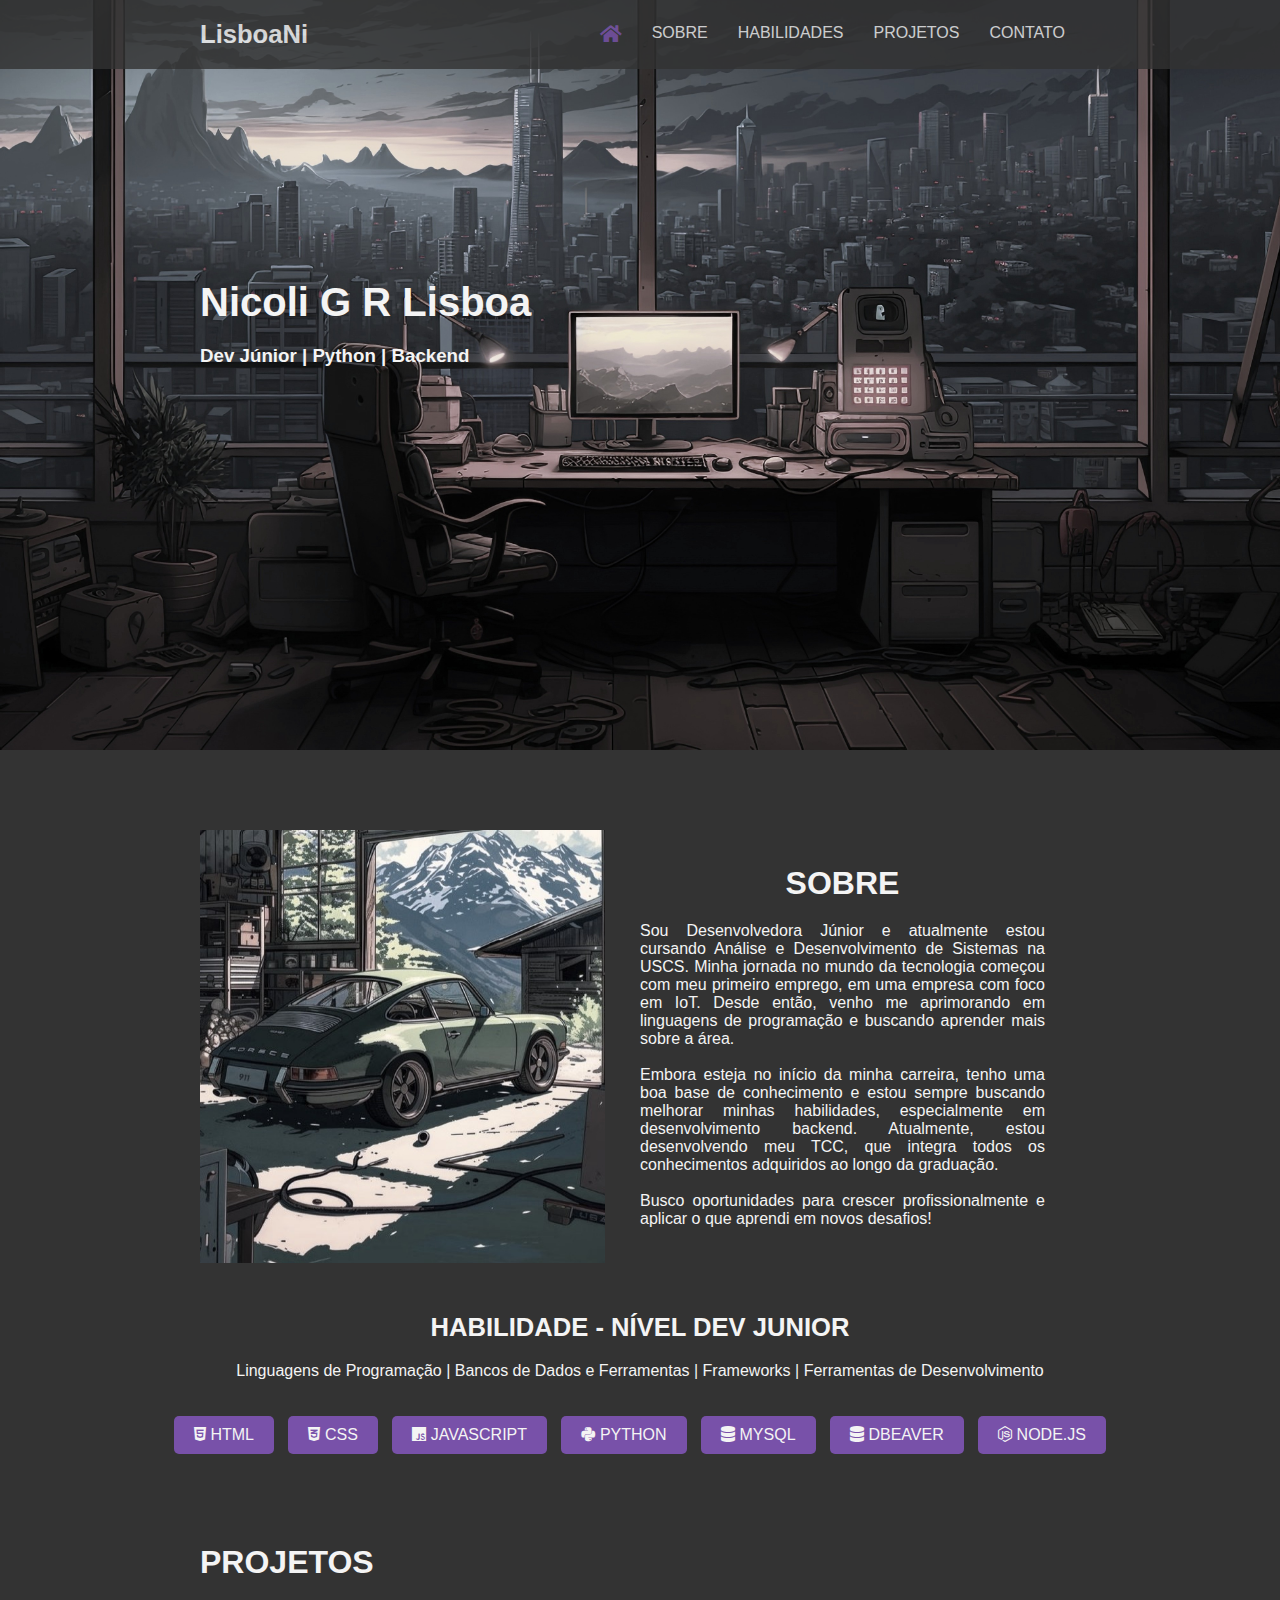
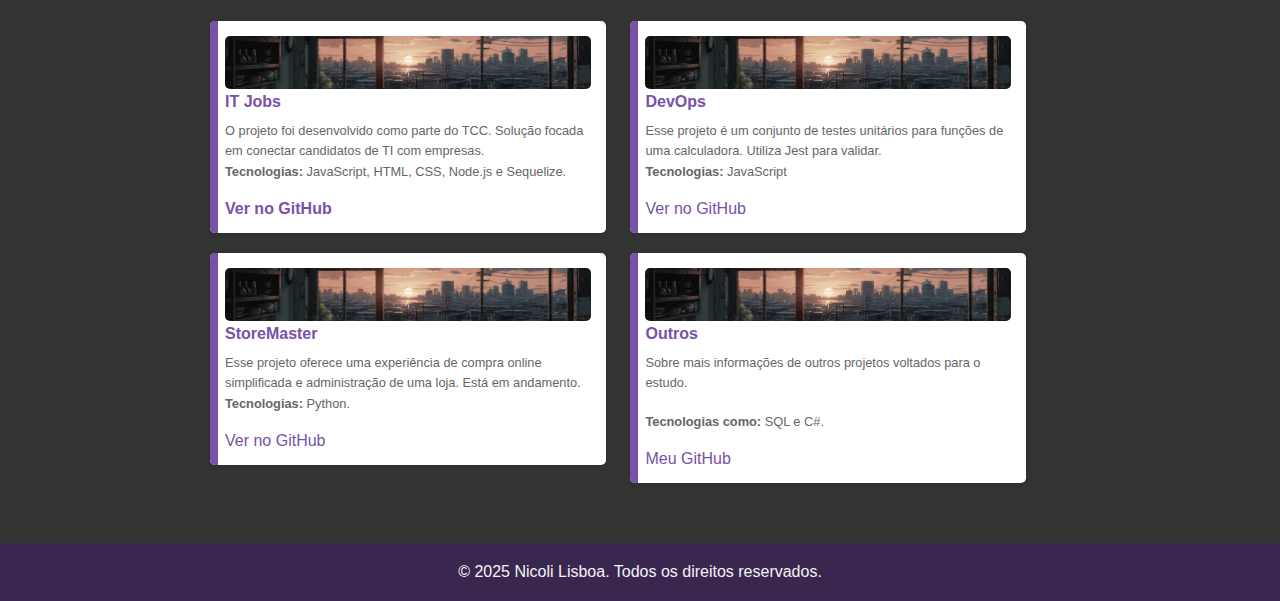
<file: index.html>
<!DOCTYPE html>
<html lang="pt-br">
<head>
    <meta charset="UTF-8">
    <meta name="viewport" content="width=device-width, initial-scale=1.0">
    <title>Portifolio</title>

    <link rel="stylesheet" href="https://cdnjs.cloudflare.com/ajax/libs/font-awesome/5.15.4/css/all.min.css">
    <link href="https://cdn.jsdelivr.net/npm/bootstrap-icons/font/bootstrap-icons.css" rel="stylesheet">


    <link rel="stylesheet" href="src/css/index.css">
    <link rel="stylesheet" href="src/css/header.css">
    <link rel="stylesheet" href="src/css/footer.css">
    <link rel="stylesheet" href="src/css/header_section.css">
    <link rel="stylesheet" href="src/css/section_about.css">
    <link rel="stylesheet" href="src/css/section_ability.css">
    <link rel="stylesheet" href="src/css/section_project.css">

    <script src="src/js/index.js" defer></script>
    <script src="src/js/header.js" defer></script>
    <script src="src/js/header_section.js" defer></script>

</head>
<body>

    <!--Apresentação-->
    <div class="header">

        <!--Header-->
        <header class="header_opcoes">
            <h1>LisboaNi</h1>
            <nav>
                <ul>
                    <li><a href="#home"><i class="fas fa-home"></i></a></li>
                    <li><a href="#sobre">SOBRE</a></li>
                    <li><a href="#sobre">HABILIDADES</a></li>
                    <li><a href="#projetos">PROJETOS</a></li>
                    <li><a href="#home">CONTATO</a></li>
                </ul>
            </nav>
        </header>

        <!--Home-->
        <section id="home" class="home">
            <h2 id="animated-text">Nicoli G R Lisboa</h2>
            <h3 id="animated-text">Dev Júnior | Python | Backend</h3>
            <br><br>
            <div class="home_animated">
                <h4>Seja bem-vindo!</h4>
                <br>
                <p>Atualmente, estou cursando Análise e Desenvolvimento de Sistemas na USCS, com previsão de conclusão em julho de 2025. Tenho conhecimento em Node.js, Sequelize, MySQL, Python e ferramentas como Git e GitHub.
                <br><br>
                Aqui, você encontrará alguns dos meus projetos, que refletem minha evolução e paixão pela tecnologia. Sinta-se à vontade para explorar meu trabalho e entrar em contato! </p>
                <br>
                <a href="mailto:nick.lisboa04@gmail.com"><i class="fa fa-envelope"></i> E-mail</a>
                <a href="https://www.linkedin.com/in/nicoli-g-r-lisboa-0a85a221a" target="_blank"><strong>Linkedin</strong></a>
                <a href="https://github.com/seuperfil" target="_blank"><strong>GitHub</strong></a>
            </div>
        </section>

    </div>

    <!--Conteudo-->
    <main>

        <!--Sobre Mim-->
        <section id="sobre" class="about">
            <div class="container">
                <div class="image1"></div>
                <div class="text">
                    <h2>SOBRE</h2>
                    <p>
                        Sou Desenvolvedora Júnior e atualmente estou cursando Análise e Desenvolvimento de Sistemas na USCS. Minha jornada no mundo da tecnologia começou com meu primeiro emprego, em uma empresa com foco em IoT. Desde então, venho me aprimorando em linguagens de programação e buscando aprender mais sobre a área.
                        <br><br>
                        Embora esteja no início da minha carreira, tenho uma boa base de conhecimento e estou sempre buscando melhorar minhas habilidades, especialmente em desenvolvimento backend. Atualmente, estou desenvolvendo meu TCC, que integra todos os conhecimentos adquiridos ao longo da graduação.
                        <br><br>
                        Busco oportunidades para crescer profissionalmente e aplicar o que aprendi em novos desafios!
                    </p>
                </div>
            </div>
        </section>

        <!--Habilidades por etiquetas-->
        <section id="habilidades" class="habilidades">
            <h2>HABILIDADE - NÍVEL DEV JUNIOR</h2>
            <p>Linguagens de Programação | Bancos de Dados e Ferramentas | Frameworks | Ferramentas de Desenvolvimento</p>
            <br><br>
            <a><i class="fab fa-html5"></i> HTML</a>
            <a><i class="fab fa-css3-alt"></i> CSS</a>
            <a><i class="fab fa-js"></i> JAVASCRIPT</a>
            <a><i class="fab fa-python"></i> PYTHON</a>
            <a><i class="fas fa-database"></i> MYSQL</a>
            <a><i class="fas fa-database"></i> DBEAVER</a>
            <a><i class="fab fa-node-js"></i> NODE.JS</a>
        </section>

        <!-- Projetos -->
        <section id="projetos">
            <h2>PROJETOS</h2>
            <div class="projeto">
              <img src="src/image/image_project.jpg" alt=" ">
              <h3>IT Jobs</h3>
              <p>O projeto foi desenvolvido como parte do TCC. Solução focada em conectar candidatos de TI com empresas.</p>
              <p><b>Tecnologias:</b> JavaScript, HTML, CSS, Node.js e Sequelize.</p>
              <br>
              <a href="https://github.com/LisboaNi/PIM_USCS_ITJOBS" target="_blank"><b>Ver no GitHub</b></a>
            </div>
            <div class="projeto">
                <img src="src/image/image_project.jpg" alt=" ">
              <h3>DevOps</h3>
              <p>Esse projeto é um conjunto de testes unitários para funções de uma calculadora. Utiliza Jest para validar.</p>
              <p><b>Tecnologias:</b> JavaScript</p>  
              <br>
              <a href="https://github.com/LisboaNi/DevOps-001" target="_blank">Ver no GitHub</a>          
            </div>
            <div class="projeto">
                <img src="src/image/image_project.jpg" alt=" ">
              <h3>StoreMaster</h3>
              <p>Esse projeto oferece uma experiência de compra online simplificada e administração de uma loja. Está em andamento.</p>
              <p><b>Tecnologias:</b> Python.</p> 
              <br>
              <a href="https://github.com/LisboaNi/Python-002" target="_blank">Ver no GitHub</a>
            </div>
            <div class="projeto">
                <img src="src/image/image_project.jpg" alt=" ">
              <h3>Outros</h3>
              <p>Sobre mais informações de outros projetos voltados para o estudo.</p>
              <br>
              <p><b>Tecnologias como:</b> SQL e C#.</p>
              <br>
              <a href="https://github.com/LisboaNi" target="_blank">Meu GitHub</a>
            </div>
          </section>          
    </main>

    <!-- Rodapé -->
    <footer>
        <div class="container">
            <p>&copy; 2025 Nicoli Lisboa. Todos os direitos reservados.</p>
        </div>
    </footer>
</body>
</html>
</file>
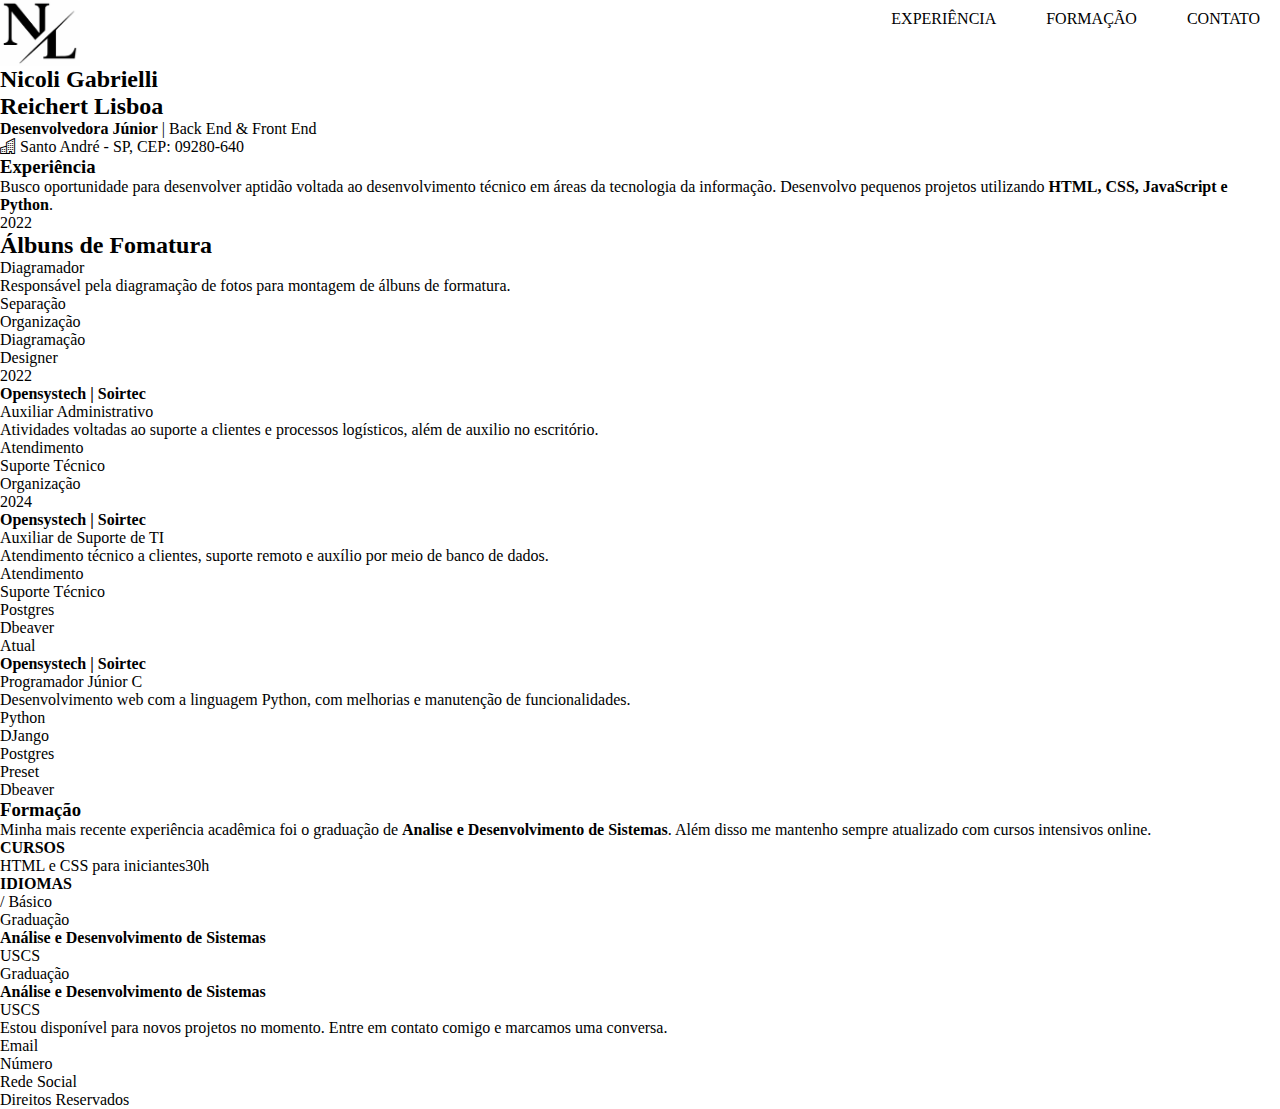
<file: src/index.html>
<!DOCTYPE html>
<html lang="pt br">
<head>
    <meta charset="UTF-8">
    <meta name="viewport" content="width=device-width, initial-scale=1.0">
    <title>Dev Junior</title>

    <link rel="stylesheet" href="https://cdn.jsdelivr.net/npm/bootstrap-icons@1.11.1/font/bootstrap-icons.css">
    <link rel="stylesheet" href="./css/style.css">
</head>
<body>

    <header>
         <img src="./img/icon_black.png" alt="">
        <nav>
            <ul class="menu">
                <li><a href="#">Experiência</a></li>
                <li><a href="#">Formação</a></li>
                <li><a href="#">Contato</a></li>
            </ul>
        </nav>
    </header>

    <main>
        <div class="introdução">
            <div class="intro">
                <h2>Nicoli Gabrielli <br><span>Reichert Lisboa</span></h2>
                <p><strong>Desenvolvedora Júnior</strong> | Back End & Front End</p>
                <span><i class="bi bi-buildings"></i> Santo André - SP, CEP: 09280-640</span>
            </div>
        </div>
    </main>

    <section>
        <div class="section-experiencia">
            <h3 class="subtitulo">Experiência</h3>
            <p class="experiencia">Busco oportunidade para desenvolver aptidão voltada ao desenvolvimento técnico em áreas da tecnologia da informação. Desenvolvo pequenos projetos utilizando <strong>HTML, CSS, JavaScript e Python</strong>.</p>
            <div class="div-experiencia">
                <div class="exp-div">
                        <span class="exp-ano">2022</span>
                        <h2 class="exp-titulo">Álbuns de Fomatura</h2>
                        <span class="exp-titulo">Diagramador</span>
                        <p class="exp-texto"> Responsável pela diagramação de fotos para montagem de álbuns de formatura.</p>
                        <ul class="exp-habilidades">
                            <li>Separação</li>
                            <li>Organização</li>
                            <li>Diagramação</li>
                            <li>Designer</li>
                        </ul>
                </div>
                <div class="exp-div">
                        <span class="exp-ano">2022</span>
                        <h4 class="exp-titulo">Opensystech | Soirtec</h4>
                        <span class="exp-titulo">Auxiliar Administrativo</span>
                        <p class="exp-texto"> Atividades voltadas ao suporte a clientes e processos logísticos, além de auxilio no escritório.</p>
                        <ul class="exp-habilidades">
                            <li>Atendimento</li>
                            <li>Suporte Técnico</li>
                            <li>Organização</li>
                        </ul>
                </div>
                <div class="exp-div">
                        <span class="exp-ano">2024</span>
                        <h4 class="exp-titulo">Opensystech | Soirtec</h4>
                        <span class="exp-titulo">Auxiliar de Suporte de TI</span>
                        <p class="exp-texto"> Atendimento técnico a clientes, suporte remoto e auxílio por meio de banco de dados.</p>
                        <ul class="exp-habilidades">
                            <li>Atendimento</li>
                            <li>Suporte Técnico</li>
                            <li>Postgres</li>
                            <li>Dbeaver</li>
                        </ul>
                </div>
                <div class="exp-div">
                        <span class="exp-ano">Atual</span>
                        <h4 class="exp-titulo">Opensystech | Soirtec</h4>
                        <span class="exp-titulo">Programador Júnior C </span>
                        <p class="exp-texto"> Desenvolvimento web com a linguagem Python, com melhorias e manutenção de funcionalidades.</p>
                        <ul class="exp-habilidades">
                            <li>Python</li>
                            <li>DJango</li>
                            <li>Postgres</li>
                            <li>Preset</li>
                            <li>Dbeaver</li>
                        </ul>
                </div>
            </div>
        </div>
    </section>
    
    <section class="formacao">
        <div class="section-formacao">
            <h3 class="subtitulo">Formação</h3>
            <p class="for-texto">Minha mais recente experiência acadêmica foi o graduação de <strong>Analise e Desenvolvimento de Sistemas</strong>. Além disso me mantenho sempre atualizado com cursos intensivos online.</p>
            <div class="for-extra">
                <div class="for-cursos">
                    <h4>CURSOS</h4>
                    <ul>
                        <li>HTML e CSS para iniciantes<span>30h</span></li>
                    </ul>
                </div>
                <div class="for-idiomas">
                    <h4>IDIOMAS</h4>
                    <ul>
                        <li><Espanhol<span>/ Básico</span></li>
                    </ul>
                </div>
            </div>
                <div class="div-formacao">
                    <ul class="fac-list">
                        <li class="faculdade">
                            <span class="fac-tipo">Graduação</span>
                            <h4 class="fac-curso">Análise e Desenvolvimento de Sistemas</h4>
                            <span class="fac-instituicao">USCS</span>
                        </li>
                    </ul>
                    <ul class="fac-list">
                        <li class="faculdade">
                            <span class="fac-tipo">Graduação</span>
                            <h4 class="fac-curso">Análise e Desenvolvimento de Sistemas</h4>
                            <span class="fac-instituicao">USCS</span>
                        </li>
                    </ul>
                </div>
            </div>
        </section>
    <footer>
        <div>
            <p>Estou disponível para novos projetos no momento. Entre em contato comigo e marcamos uma conversa.</p>
            <ul>
                <li>Email</li>
                <li>Número</li>
                <li>Rede Social</li>
            </ul>
            <p>Direitos Reservados</p>
        </div>
    </footer>
</body>
</html>
</file>
<file: src/css/index.css>
* {
    margin: 0;
    padding: 0;
    box-sizing: border-box;
}

body {
    font-family: Arial, sans-serif;
    background-color: #333;
    color: #f4f4f4;
}

html {
    scroll-behavior: smooth;
}
</file>
<file: src/css/header.css>
.header {
    background-image: url(../image/image_header.jpg);
    background-repeat: no-repeat;
    background-size: cover;
    background-position: bottom; 
}

.header_opcoes {
    padding: 20px 200px;
    display: flex;
    justify-content: space-between;
    align-items: center;
    opacity: 0.8;
    background-color: #333;
    position: fixed;
    width: 100%;
    z-index: 1000; /* Adiciona esta linha para garantir que o header esteja à frente */
}

.header_opcoes h1 {
    text-align: left;
    margin: 0;
    font-size: 1.6em;
}

/* Header com tamanho reduzido após rolagem */
.header_opcoes.shrink {
    padding: 20px 200px;
    background-color: #333;
    opacity: 1;
}

.header_opcoes.shrink  h1 {
    font-size: 1rem; 
}

.header_opcoes.shrink ul li a{
    font-size: 0.8rem; 
}

nav ul {
    list-style-type: none;
    padding: 0;
    margin: 0;
    display: flex;
    justify-content: center;
}

nav ul li {
    margin: 0 15px;
}

nav ul li a {
    color: #f2f2f2;
    text-decoration: none;
    font-size: 1em;
}

nav ul li a i{
    color: #7851A9;
    font-size: 1.2em;
}

nav ul li a:hover {
    text-decoration: underline;
    text-decoration-color: #7851A9;
    text-decoration-thickness: 5px; 
    text-underline-offset: 20px; 
}

nav ul li a:hover i {
    color: #f2f2f2;
}
</file>
<file: src/css/footer.css>
footer {
    background-color: #3a2750; /* Cor roxa do footer */
    color: #f4f4f4;
    text-align: center;
    padding: 20px;
    margin-top: auto;
}
</file>
<file: src/css/header_section.css>
.header section{
    padding: 280px 50% 100px 200px;
    text-align: justify;
}

.header section h2{
    font-size: 2.5em;
    margin-bottom: 20px;
}

.header section h2:hover span,
.header section h3:hover span {
    color: #7851A9;
    transition: color 0.3s ease-in-out;
    transition-delay: calc(var(--char-index) * 0.1s);
}

span {
    --char-index: 1;
}

.header section h4{
    font-size: 1.6em;
}

.header section a {
    display: inline-block;
    padding: 10px 20px;
    margin: 0 5px;
    background-color: #7851A9; 
    color: #f4f4f4;
    text-decoration: none;
    border-radius: 5px;
    transition: background-color 0.3s ease, transform 0.3s ease; 
}

.header section a:hover {
    transform: scale(1.1); 
    background-color: #f4f4f4; 
    color: #333;
}

.home_animated{ 
    opacity: 0;
    transform: translateY(20px);
    animation: fadeInUp 3s ease-in-out forwards;
}

@keyframes fadeInUp {
    0% {
        opacity: 0;
        transform: translateY(20px);
    }
    100% {
        opacity: 1;
        transform: translateY(0);
    }
}

.header section h2, h3 {
    animation: textAnimation 1s ease-in-out forwards;
}

@keyframes textAnimation {
    0% {
        opacity: 0;
        transform: translateX(-20px);
    }
    100% {
        opacity: 1;
        transform: translateX(0);
    }
}
</file>
<file: src/css/section_about.css>
.about {
    padding: 80px 200px 50px 200px;
    text-align: justify;
}

.about h2 {
    font-size: 2.5em;
    margin-bottom: 20px;
}

.about .container {
    display: flex;
}

.about .text {
    flex: 1;
    padding: 35px;
}

.about .text h2{
    text-align: center;
    color: #f4f4f4;
    font-size: 2em;
}

.about .image1, .about .image2 {
    flex: 1;
    width: auto; 
    background-size: cover;
    transition: transform 0.5s;
    background-position: center; 
    animation: scaleAnimation 10s ease-in-out forwards;

}

@keyframes scaleAnimation {
    100% {
        transform: scale(1);
    }
    0% {
        transform: scale(1.1); 
    }
}

.about .image1 {
    background-image: url('../image/image_about.jpg');
}
</file>
<file: src/css/section_ability.css>
.habilidades {
    text-align: center;
    padding-bottom: 40px;
}

.habilidades h2 {
    font-size: 1.6em;
    margin-bottom: 20px;
}

.habilidades a {
    display: inline-block;
    padding: 10px 20px;
    margin: 0 5px;
    background-color: #7851A9; 
    color: #f4f4f4;
    text-decoration: none;
    border-radius: 5px;
    transition: background-color 0.3s ease, transform 0.3s ease; 
}

.habilidades a:hover {
    transform: scale(1.1); 
    background-color: #f4f4f4; 
    color: #333;
}
</file>
<file: src/css/section_project.css>
#projetos {
    padding: 50px 200px; 
    border-radius: 10px;
    overflow: hidden;
  }
  
  #projetos h2 {
    font-size: 2em;
    color: #f4f4f4;
    margin-bottom: 30px;
    /* text-align: center; */
  }
  
  .projeto {
    background-color: #fff;
    padding: 15px;
    border-radius: 5px;
    box-shadow: 0 2px 4px rgba(0, 0, 0, 0.1);
    margin-bottom: 20px;
    transition: transform 0.3s ease, box-shadow 0.3s ease;
    position: relative;
    width: 45%;
    margin: 10px;
    display: inline-block;
    vertical-align: top;
  }
  
  /* Adiciona a borda roxa */
  .projeto::before {
    content: '';
    position: absolute;
    top: 0;
    left: 0;
    width: 8px;
    height: 100%;
    background-color: #7851A9; /* Cor da borda */
    border-top-left-radius: 5px;
    border-bottom-left-radius: 5px;
  }
  
  .projeto img {
    max-width: 100%;
    height: auto;
    border-radius: 5px;
  }
  
  .projeto:hover {
    transform: scale(1.05);
    box-shadow: 0 4px 8px rgba(0, 0, 0, 0.2);
  }
  
  .projeto h3 {
    font-size: 1em;
    color: #7851A9;
    margin-bottom: 10px;
  }
  
  .projeto p {
    font-size: 0.8em;
    color: #666;
    line-height: 1.6;
  }
  
  .projeto a {
    color: #7851A9;
    text-decoration: none;
    transition: color 0.3s ease;
  }
  
  .projeto a:hover {
    color: #333;
  }
</file>
<file: src/css/style.css>
@import "./global/global.css";
@import "./theme/header.css";
@import "./theme/about.css";
@import "./theme/experience.css";
</file>
